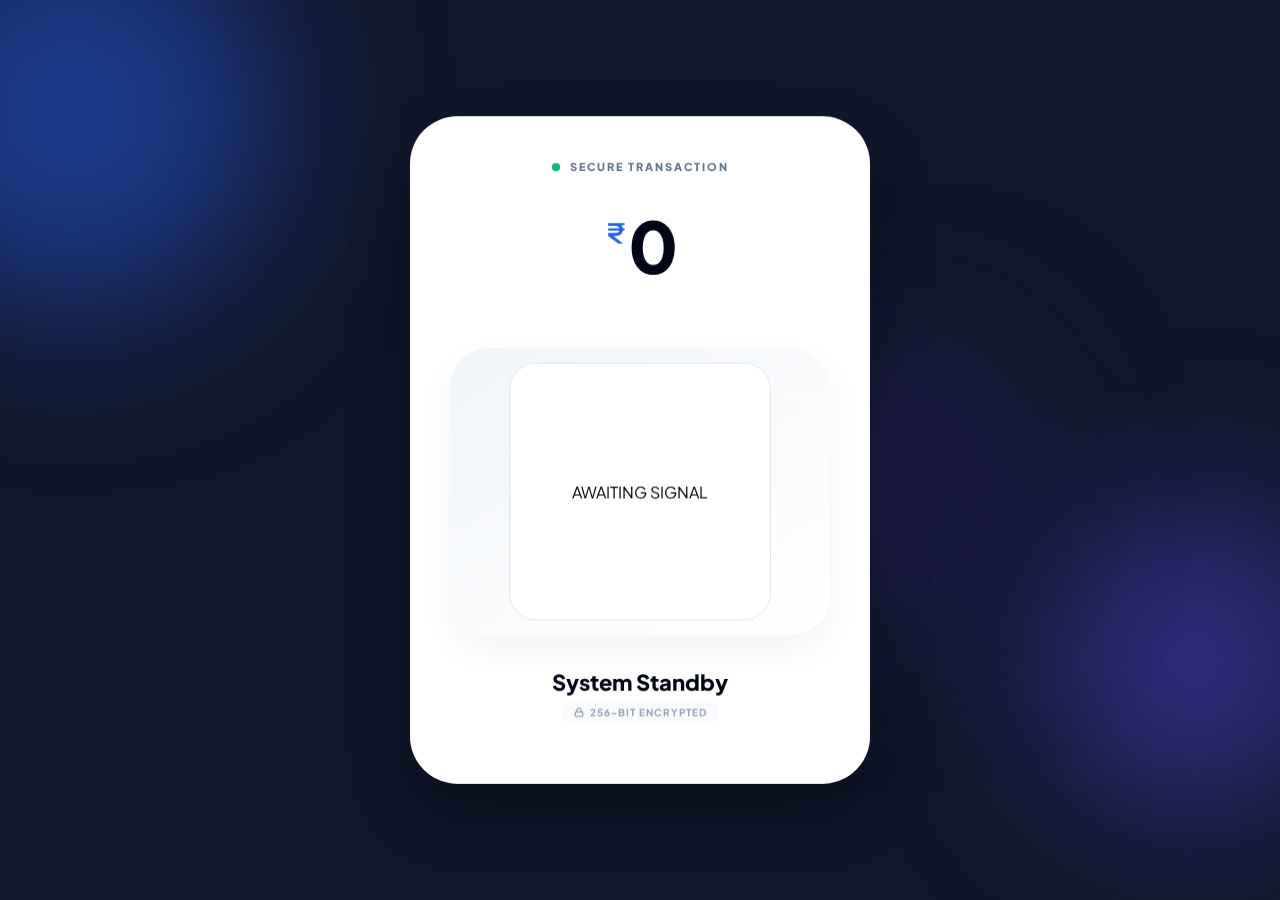
<file: index.html>
<!DOCTYPE html>
<html lang="en">
<head>
    <meta charset="UTF-8">
    <meta name="viewport" content="width=device-width, initial-scale=1.0">
    <title>Advanced 3D Payment Gateway</title>
    <link rel="stylesheet" href="style.css">
    <link href="https://fonts.googleapis.com/css2?family=Plus+Jakarta+Sans:wght@400;600;800&display=swap" rel="stylesheet">
</head>
<body>
    <div class="bg-elements">
        <div class="orb orb-1"></div>
        <div class="orb orb-2"></div>
        <div class="orb orb-3"></div>
    </div>

    <div class="stage">
        <div class="card-3d-straight" id="main-card">
            <div class="corner-accent tl"></div>
            <div class="corner-accent tr"></div>
            
            <div class="header-section">
                <div class="live-dot-container">
                    <div class="live-dot"></div>
                    <div class="live-pulse"></div>
                </div>
                <span>SECURE TRANSACTION</span>
            </div>
            
            <div class="amount-wrap" id="amount-layer">
                <div class="amount-glass-backing"></div>
                <span class="currency">₹</span>
                <span id="a" class="amount-text">0</span>
            </div>

            <div class="qr-vault-outer">
                <div class="qr-vault">
                    <div id="q" class="qr-content">
                        <div class="idle-ui">
                            <div class="scanner-line"></div>
                            <p class="status-text">AWAITING SIGNAL</p>
                        </div>
                    </div>
                </div>
            </div>

            <div class="footer-wrap" id="footer-layer">
                <div id="n" class="client-name">System Standby</div>
                <div class="secure-tag">
                    <svg class="lock-icon" viewBox="0 0 24 24" fill="none" stroke="currentColor" stroke-width="3">
                        <rect x="3" y="11" width="18" height="11" rx="2" ry="2"></rect>
                        <path d="M7 11V7a5 5 0 0 1 10 0v4"></path>
                    </svg>
                    256-BIT ENCRYPTED
                </div>
            </div>
        </div>
    </div>
    <script src="script.js"></script>
</body>
</html>
</file>
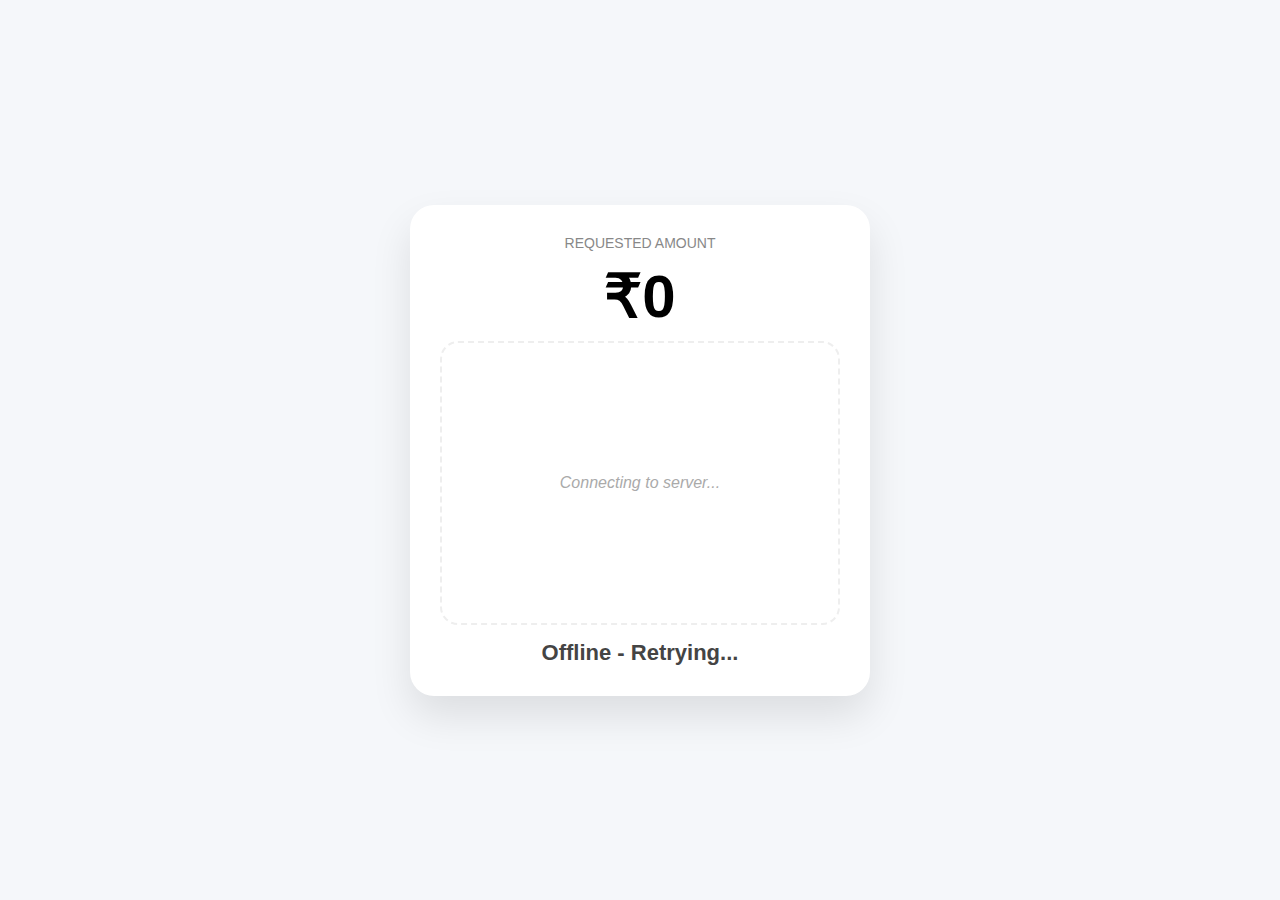
<file: qr.html>
<!DOCTYPE html>
<html lang="en">
<head>
    <meta charset="UTF-8">
    <meta name="viewport" content="width=device-width, initial-scale=1.0">
    <title>Live Payment QR</title>
    <style>
        :root { --primary-black: #000301; --bg-color: #f5f7fa; }
        body { font-family: 'Segoe UI', sans-serif; background: var(--bg-color); display: flex; justify-content: center; align-items: center; min-height: 100vh; margin: 0; }
        .card { background: white; padding: 30px; border-radius: 24px; box-shadow: 0 20px 40px rgba(0,0,0,0.1); width: 90%; max-width: 400px; text-align: center; }
        .amt-label { font-size: 14px; color: #888; text-transform: uppercase; }
        .amt { font-size: 60px; color: var(--primary-green); font-weight: 800; margin: 10px 0; }
        #q img { width: 280px; height: 280px; border-radius: 18px; border: 1px solid #eee; }
        .name { font-size: 22px; font-weight: 600; color: #444; margin-top: 15px; }
        .idle-msg { height: 280px; display: flex; align-items: center; justify-content: center; color: #aaa; font-style: italic; border: 2px dashed #eee; border-radius: 18px; }
    </style>
</head>
<body>

    <div class="card">
        <div class="amt-label">Requested Amount</div>
        <div class="amt">₹<span id="a">0</span></div>
        <div id="q"><div class="idle-msg">Connecting to server...</div></div>
        <div class="name" id="n">Initializing...</div>
    </div>

    <script>
        // PASTE YOUR GOOGLE SCRIPT URL HERE
        const API = "https://script.google.com/macros/s/AKfycbwWa0WNM5koQ2xt4tc5ABb9HTBJXxjQSIrZAp0Fa6UG0sxV8FW4Zo_X6fXRG8TVWde4/exec"; 
        
        let lastValue = "";
        let idleTimeout;

        function setIdle() {
            document.getElementById('n').innerText = "System Ready";
            document.getElementById('a').innerText = "0";
            document.getElementById('q').innerHTML = `<div class="idle-msg">Waiting for QR...</div>`;
            lastValue = "IDLE";
        }

        async function update() {
            try {
                // We add a timestamp to the URL to prevent browser caching
                const response = await fetch(`${API}?t=${new Date().getTime()}`);
                if (!response.ok) throw new Error('Network response was not ok');
                
                const data = await response.json();
                
                // If amount is 0, empty, or null -> Go Idle
                if (!data.live.upiid || !data.live.amount || data.live.amount == 0) {
                    if (lastValue !== "IDLE") setIdle();
                    return;
                }

                const currentValue = data.live.amount + data.live.upiid;
                
                if (currentValue !== lastValue) {
                    clearTimeout(idleTimeout);
                    
                    document.getElementById('n').innerText = data.live.name;
                    document.getElementById('a').innerText = data.live.amount;
                    
                    const upi = `upi://pay?pa=${data.live.upiid}&pn=${encodeURIComponent(data.live.name)}&am=${data.live.amount}&cu=INR`;
                    const qrUrl = `https://api.qrserver.com/v1/create-qr-code/?size=320x320&data=${encodeURIComponent(upi)}`;
                    
                    document.getElementById('q').innerHTML = `<img src="${qrUrl}" alt="QR Code">`;
                    lastValue = currentValue;

                    // Start 2-minute timer
                    idleTimeout = setTimeout(setIdle, 120000);
                }
            } catch (error) {
                console.error("Fetch Error:", error);
                document.getElementById('n').innerText = "Offline - Retrying...";
            }
        }

        // Run immediately, then every 3 seconds
        update(); 
        setInterval(update, 3000);
    </script>
</body>
</html>
</file>
<file: style.css>
:root {
    --canvas: #0f172a;
    --card: #ffffff;
    --primary: #020617;
    --secondary: #64748b;
    --accent: #2563eb;
    --glow: rgba(37, 99, 235, 0.2);
}

body {
    margin: 0;
    height: 100vh;
    display: flex;
    justify-content: center;
    align-items: center;
    background-color: var(--canvas);
    font-family: 'Plus Jakarta Sans', sans-serif;
    perspective: 2000px;
    overflow: hidden;
}

/* Background Depth Particles */
.bg-elements {
    position: absolute;
    width: 100%;
    height: 100%;
    z-index: -1;
}

.orb {
    position: absolute;
    border-radius: 50%;
    filter: blur(80px);
    animation: floatOrb 20s infinite alternate ease-in-out;
}

.orb-1 { width: 400px; height: 400px; background: #1e3a8a; top: -10%; left: -10%; }
.orb-2 { width: 300px; height: 300px; background: #312e81; bottom: 10%; right: -5%; animation-delay: -5s; }
.orb-3 { width: 250px; height: 250px; background: #1e1b4b; top: 40%; left: 60%; animation-delay: -10s; }

@keyframes floatOrb {
    from { transform: translate(0, 0) scale(1); }
    to { transform: translate(50px, 100px) scale(1.1); }
}

/* Card Structure */
.card-3d-straight {
    position: relative;
    width: 380px;
    background: var(--card);
    padding: 50px 40px;
    border-radius: 48px;
    text-align: center;
    transform-style: preserve-3d;
    transform: rotateX(10deg); /* Fixed 3D perspective angle */
    box-shadow: 
        0 20px 1px rgba(0,0,0,0.05),
        0 30px 60px rgba(0,0,0,0.3),
        inset 0 0 0 1px rgba(255,255,255,0.1);
    animation: cardIntro 1.2s cubic-bezier(0.34, 1.56, 0.64, 1);
}

@keyframes cardIntro {
    0% { opacity: 0; transform: translateY(100px) rotateX(30deg) scale(0.9); }
    100% { opacity: 1; transform: translateY(0) rotateX(10deg) scale(1); }
}

/* 3D Layers */
.header-section {
    transform: translateZ(30px);
    display: flex;
    align-items: center;
    justify-content: center;
    gap: 10px;
    font-size: 11px;
    font-weight: 800;
    color: var(--secondary);
    letter-spacing: 2px;
    margin-bottom: 30px;
}

.live-dot-container { position: relative; width: 8px; height: 8px; }
.live-dot { width: 8px; height: 8px; background: #10b981; border-radius: 50%; position: absolute; z-index: 2; }
.live-pulse {
    width: 8px; height: 8px; background: #10b981; border-radius: 50%;
    animation: pulse 2s infinite;
}

@keyframes pulse {
    0% { transform: scale(1); opacity: 0.8; }
    100% { transform: scale(4); opacity: 0; }
}

.amount-wrap {
    position: relative;
    margin-bottom: 40px;
    transform: translateZ(100px); /* Deepest layer */
    display: inline-block;
    padding: 10px 20px;
}

.amount-text { font-size: 72px; font-weight: 800; color: var(--primary); letter-spacing: -3px; }
.currency { font-size: 28px; font-weight: 600; vertical-align: top; margin-top: 15px; display: inline-block; color: var(--accent); }

.qr-vault-outer {
    transform: translateZ(50px);
    background: linear-gradient(145deg, #f1f5f9, #ffffff);
    padding: 15px;
    border-radius: 40px;
    box-shadow: 0 15px 35px rgba(0,0,0,0.05);
}

.qr-vault {
    width: 260px;
    height: 260px;
    margin: 0 auto;
    background: white;
    border-radius: 28px;
    display: flex;
    align-items: center;
    justify-content: center;
    overflow: hidden;
    border: 1px solid #e2e8f0;
}

.qr-content img {
    width: 90%;
    height: 90%;
    animation: qrEntrance 0.8s cubic-bezier(0.175, 0.885, 0.32, 1.275) forwards;
}

@keyframes qrEntrance {
    0% { opacity: 0; transform: translateZ(-100px) scale(0.5) rotate(-10deg); }
    100% { opacity: 1; transform: translateZ(0) scale(1) rotate(0); }
}

.qr-exit {
    animation: qrExit 0.5s ease-in forwards !important;
}

@keyframes qrExit {
    0% { opacity: 1; transform: scale(1); }
    100% { opacity: 0; transform: scale(0.8) translateZ(-50px); }
}

.footer-wrap {
    margin-top: 35px;
    transform: translateZ(60px);
}

.client-name { font-size: 22px; font-weight: 800; color: var(--primary); margin-bottom: 5px; }

.secure-tag {
    display: inline-flex;
    align-items: center;
    gap: 6px;
    font-size: 10px;
    color: #94a3b8;
    font-weight: 700;
    letter-spacing: 1px;
    background: #f8fafc;
    padding: 6px 12px;
    border-radius: 100px;
}

.lock-icon { width: 10px; height: 10px; }

/* 3D Corner Decor */
.corner-accent {
    position: absolute;
    width: 40px;
    height: 40px;
    border: 4px solid #f1f5f9;
    border-radius: 20px;
    transform: translateZ(-10px);
}
.tl { top: 20px; left: 20px; border-right: 0; border-bottom: 0; }
.tr { top: 20px; right: 20px; border-left: 0; border-bottom: 0; }

/* Pop Animation for Amount */
.pop-effect { animation: amountPop 0.6s cubic-bezier(0.34, 1.56, 0.64, 1); }

@keyframes amountPop {
    0% { transform: translateZ(100px) scale(1); }
    50% { transform: translateZ(150px) scale(1.1); color: var(--accent); }
    100% { transform: translateZ(100px) scale(1); }
}
</file>
